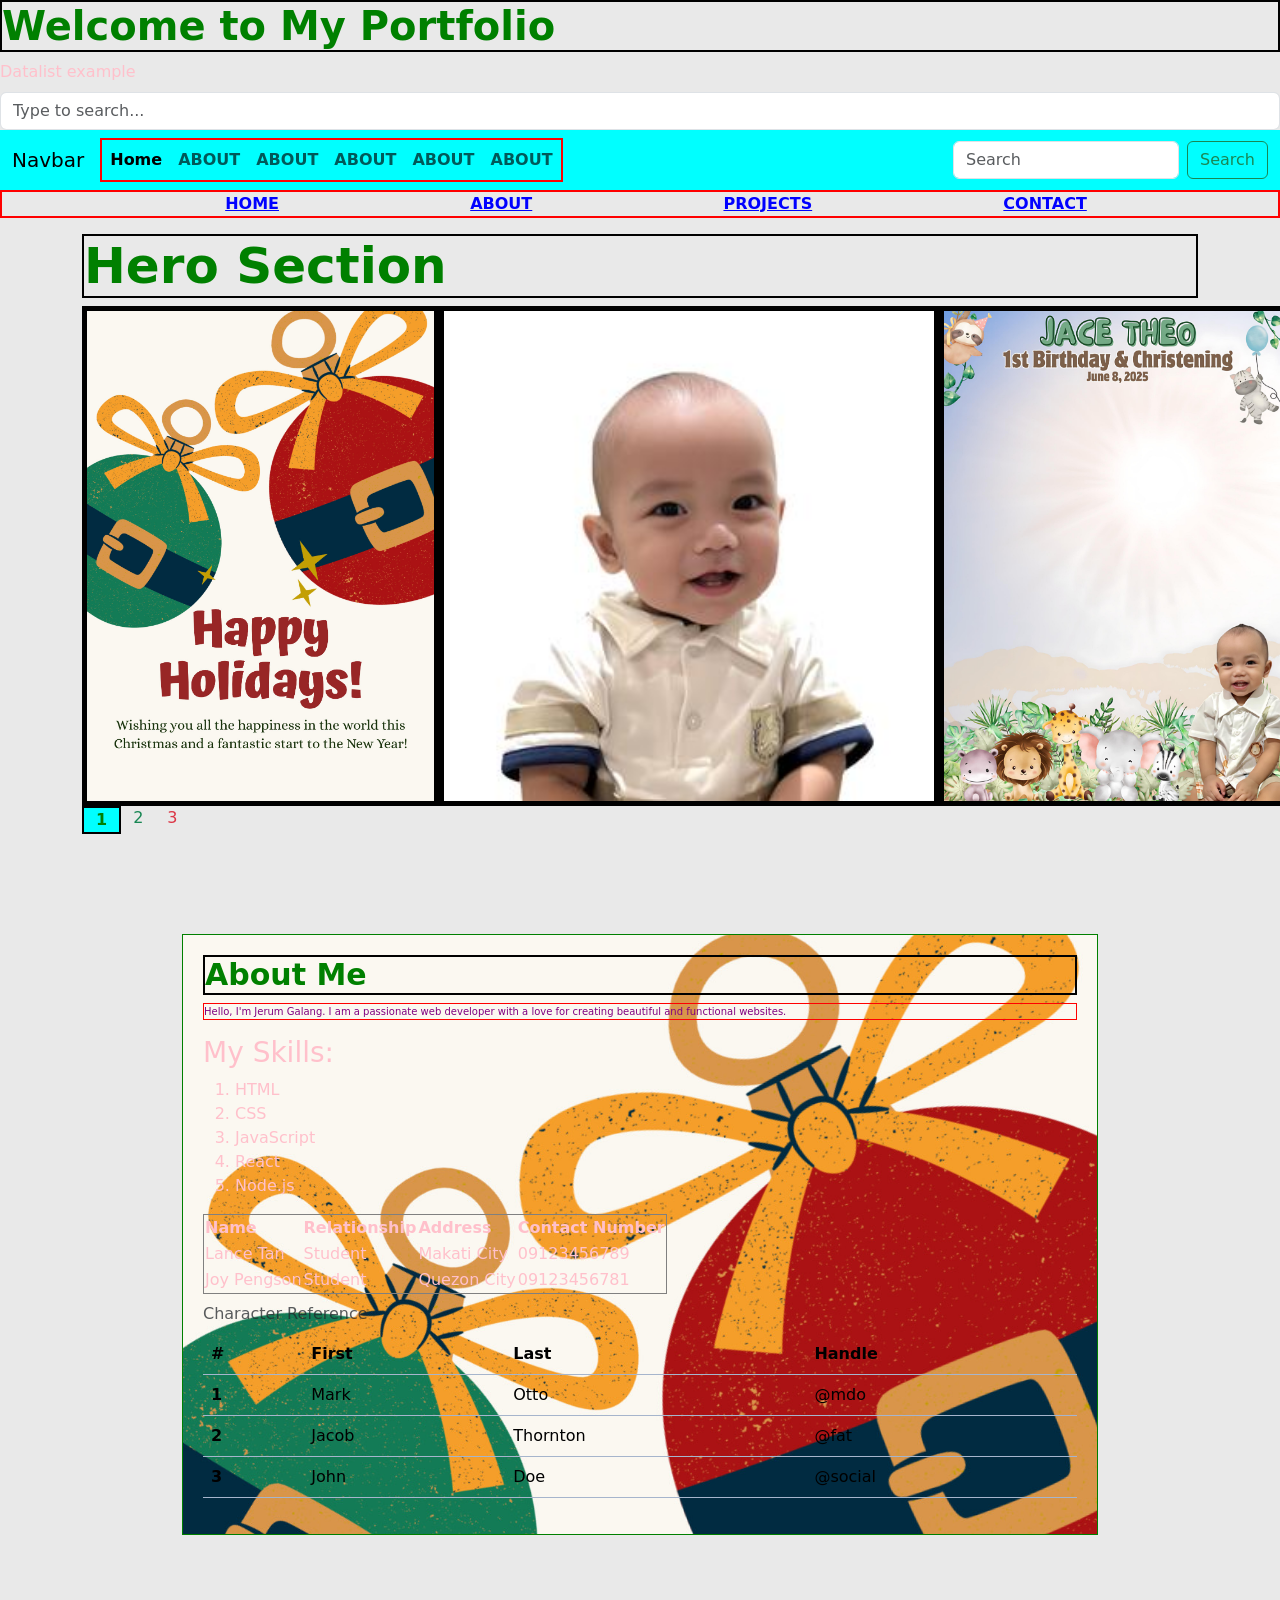
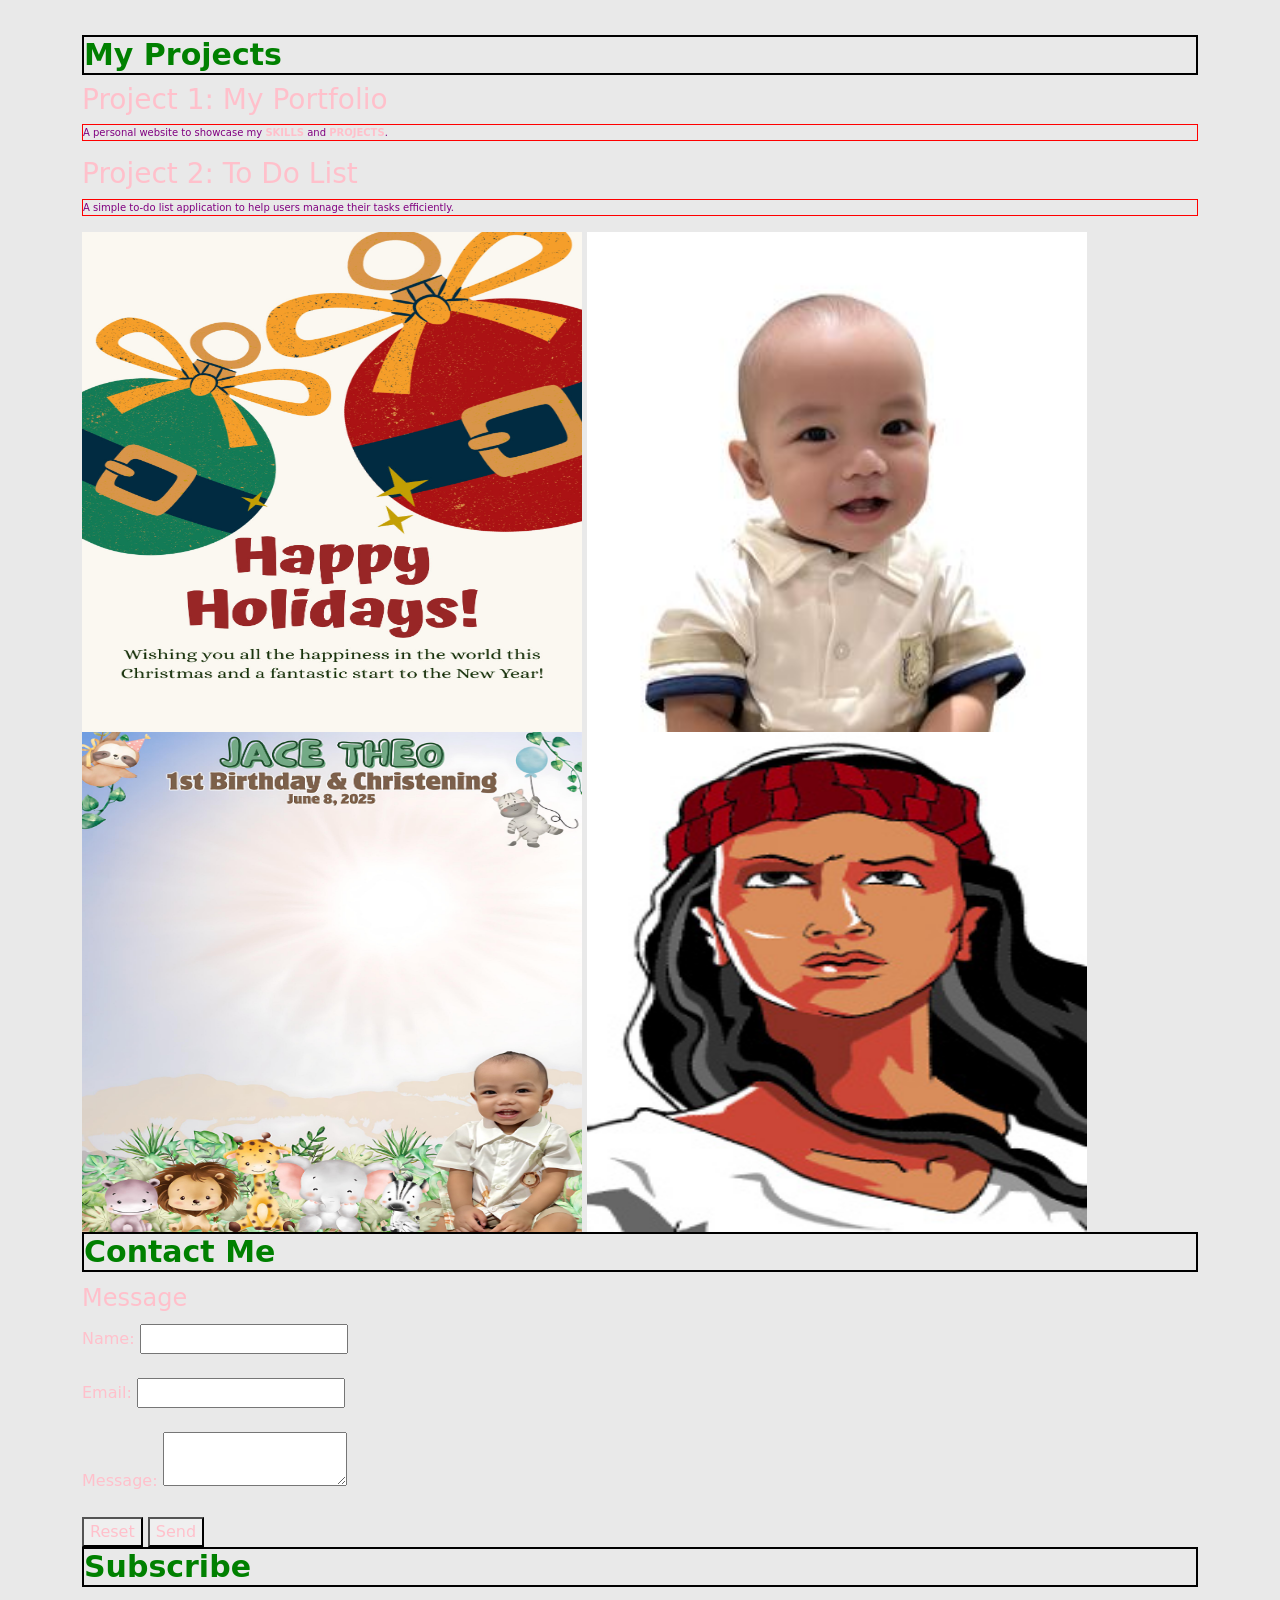
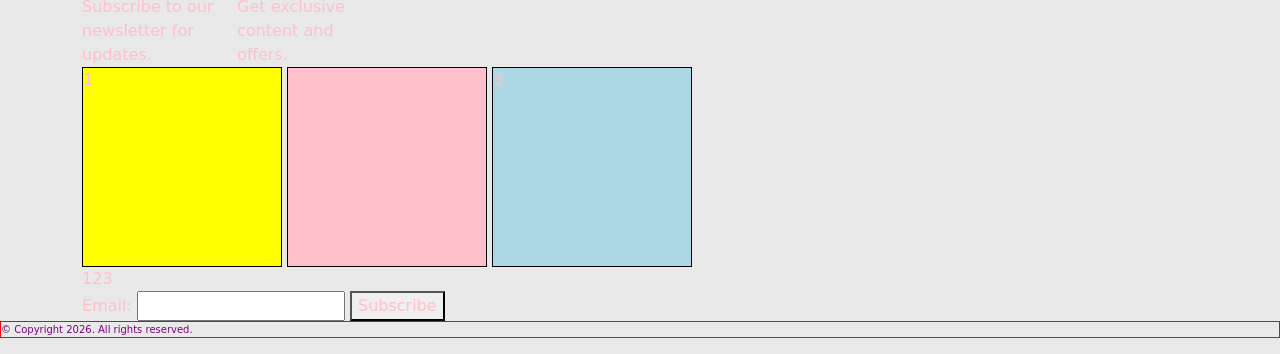
<file: html_activities/index.html>
<!doctype html>
<html lang="en">
  <head>
    <meta charset="UTF-8" />
    <meta name="viewport" content="width=device-width, initial-scale=1.0" />
    <title>Jerum Galang</title>
    <!-- EXTERNAL STYLE SHEET -->
    <link href="css/bootstrap.css" rel="stylesheet" />
    <script src="js/bootstrap.js"></script>
    <link rel="stylesheet" href="css/main.css" />

    <!-- INTERNAL stylesheet -->
    <style>
      * {
        color: pink;
      }
      h1,
      h2,
      .class-1,
      #hero-div-1 {
        color: green;
        border: 2px solid black;
        font-weight: bold;
      }
      p {
        color: purple;
      }
      a {
        color: blue;
      }

      .class-1 {
        border: 2px solid red;
      }

      .table-transparent {
        --bs-table-bg: transparent !important;
      }

      #hero-div-1 {
        background-color: aqua;
      }

      .css-13cymwt-control > div > div {
        background-color: yellow;
      }
    </style>
  </head>
  <body>
    <!-- HEADER -->
    <header>
      <!-- INLINE STYLE -->
      <h1>Welcome to My Portfolio</h1>

      <label for="exampleDataList" class="form-label">Datalist example</label>
      <input
        class="form-control"
        list="datalistOptions"
        id="exampleDataList"
        placeholder="Type to search..."
      />
      <datalist id="datalistOptions">
        <option value="San Francisco"></option>
        <option value="New York"></option>
        <option value="Seattle"></option>
        <option value="Los Angeles"></option>
        <option value="Chicago"></option>
      </datalist>

      <!-- NAVIGATION -->
      <nav
        class="navbar navbar-expand-lg bg-body-tertiary"
        style="background-color: aqua !important"
      >
        <div class="container-fluid">
          <a class="navbar-brand" href="#">Navbar</a>
          <button
            class="navbar-toggler"
            type="button"
            data-bs-toggle="collapse"
            data-bs-target="#navbarSupportedContent"
            aria-controls="navbarSupportedContent"
            aria-expanded="false"
            aria-label="Toggle navigation"
          >
            <span class="navbar-toggler-icon"></span>
          </button>
          <div class="collapse navbar-collapse" id="navbarSupportedContent">
            <ul
              class="navbar-nav me-auto mb-2 mb-lg-0 nav-item class-1 class-2 class-3"
            >
              <li class="nav-item">
                <a class="nav-link active" aria-current="page" href="#">Home</a>
              </li>
              <li class="nav-item">
                <a class="nav-link" href="#">ABOUT</a>
              </li>
              <li class="nav-item">
                <a class="nav-link" href="#">ABOUT</a>
              </li>
              <li class="nav-item">
                <a class="nav-link" href="#">ABOUT</a>
              </li>
              <li class="nav-item">
                <a class="nav-link" href="#">ABOUT</a>
              </li>
              <li class="nav-item">
                <a class="nav-link" href="#">ABOUT</a>
              </li>
            </ul>
            <form class="d-flex" role="search">
              <input
                class="form-control me-2"
                type="search"
                placeholder="Search"
                aria-label="Search"
              />
              <button class="btn btn-outline-success" type="submit">
                Search
              </button>
            </form>
          </div>
        </div>
      </nav>
      <nav>
        <ul id="main-nav" class="class-1">
          <li><a href=""> HOME </a></li>
          <li><a href="">ABOUT</a></li>
          <li><a href="projects.html">PROJECTS</a></li>
          <li><a href="">CONTACT</a></li>
        </ul>
      </nav>
    </header>

    <!-- MAIN -->
    <main class="container">
      <!-- HERO -->
      <section id="hero">
        <h2 style="font-size: 50px">Hero Section</h2>

        <!-- HERO IMAGES -->
        <div>
          <img
            src="images/image1.jpeg"
            alt="Image 1"
            width="500"
            height="500"
            class="hero-image"
          />
          <img
            src="images/image2.jpeg"
            alt="Image 2"
            width="500"
            height="500"
            class="hero-image"
          />
          <img
            src="images/image3.jpeg"
            alt="Image 3"
            width="500"
            height="500"
            class="hero-image"
          />
          <img
            src="images/image4.jpg"
            alt="Image 4"
            width="500"
            height="500"
            class="hero-image"
            id="hero-last-image"
          />
        </div>
        <div class="container text-center">
          <div class="row align-items-start">
            <div class="col d-sm-none d-lg-block" id="hero-div-1">1</div>
            <div class="col text-success">2</div>
            <div class="col text-danger">3</div>
          </div>
        </div>
      </section>

      <!-- ABOUT -->
      <section id="about">
        <h2>About Me</h2>

        <!-- DETAILS -->
        <div>
          <p>
            Hello, I'm Jerum Galang. I am a passionate web developer with a love
            for creating beautiful and functional websites.
          </p>
          <h3>My Skills:</h3>
          <ol>
            <li>HTML</li>
            <li>CSS</li>
            <li>JavaScript</li>
            <li>React</li>
            <li>Node.js</li>
          </ol>
        </div>

        <!-- INFO -->
        <div>
          <table border="1">
            <caption>
              Character Reference
            </caption>
            <thead>
              <th>Name</th>
              <th>Relationship</th>
              <th>Address</th>
              <th>Contact Number</th>
            </thead>
            <tbody>
              <tr>
                <td>Lance Tan</td>
                <td>Student</td>
                <td>Makati City</td>
                <td>09123456789</td>
              </tr>
              <tr>
                <td>Joy Pengson</td>
                <td>Student</td>
                <td>Quezon City</td>
                <td>09123456781</td>
              </tr>
            </tbody>
          </table>

          <table class="table table-primary table-transparent">
            <thead>
              <tr>
                <th scope="col">#</th>
                <th scope="col">First</th>
                <th scope="col">Last</th>
                <th scope="col">Handle</th>
              </tr>
            </thead>
            <tbody>
              <tr>
                <th scope="row">1</th>
                <td>Mark</td>
                <td>Otto</td>
                <td>@mdo</td>
              </tr>
              <tr>
                <th scope="row">2</th>
                <td>Jacob</td>
                <td>Thornton</td>
                <td>@fat</td>
              </tr>
              <tr>
                <th scope="row">3</th>
                <td>John</td>
                <td>Doe</td>
                <td>@social</td>
              </tr>
            </tbody>
          </table>
        </div>
      </section>

      <!-- PROJECTS -->
      <section id="projects-section">
        <h2 id="h2-project">My Projects</h2>

        <!-- GROUP 1 -->
        <div>
          <div>
            <h3>Project 1: My Portfolio</h3>
            <p>
              A personal website to showcase my <strong>SKILLS</strong> and
              <strong>PROJECTS</strong>.
            </p>
          </div>

          <div>
            <h3>Project 2: To Do List</h3>
            <p>
              A simple to-do list application to help users manage their tasks
              efficiently.
            </p>
          </div>
          <div>
            <div>
              <img
                src="images/image1.jpeg"
                alt="Image 1"
                width="500"
                height="500"
              />
              <img
                src="images/image2.jpeg"
                alt="Image 2"
                width="500"
                height="500"
              />
              <img
                src="images/image3.jpeg"
                alt="Image 3"
                width="500"
                height="500"
              />
              <img
                src="images/image4.jpg"
                alt="Image 4"
                width="500"
                height="500"
              />
            </div>
          </div>
        </div>
      </section>

      <!-- CONTACT -->
      <section>
        <h2>Contact Me</h2>

        <!-- FORM -->
        <form>
          <fieldset>
            <legend>Message</legend>
            <div>
              <label for="name">Name:</label>
              <input type="text" id="name" name="name" />
            </div>
            <br />
            <div>
              <label for="email">Email:</label>
              <input type="email" id="email" name="email" />
            </div>
            <br />
            <div>
              <label for="message">Message:</label>
              <textarea type="text" id="message" name="message"></textarea>
            </div>
          </fieldset>

          <br />
          <button type="reset">Reset</button>
          <button type="submit">Send</button>
        </form>
      </section>

      <section>
        <h2>Subscribe</h2>
        <span class="subscribe-span"
          >Subscribe to our newsletter for updates.</span
        >
        <span class="subscribe-span">Get exclusive content and offers.</span>

        <div>
          <div class="box" id="box-1">1</div>

          <div class="box" id="box-2">2</div>

          <div class="box" id="box-3">3</div>
        </div>

        <div id="subscribe-box-2">
          <div class="box2">1</div>

          <div class="box2">2</div>

          <div class="box2">3</div>
        </div>

        <div>
          <label for="subscribe-email">Email:</label>
          <input type="email" id="subscribe-email" name="subscribe-email" />
          <button type="submit">Subscribe</button>
        </div>
      </section>
    </main>

    <!-- FOOTER -->
    <footer>
      <p>&copy; Copyright 2026. All rights reserved.</p>
    </footer>
  </body>
</html>
</file>
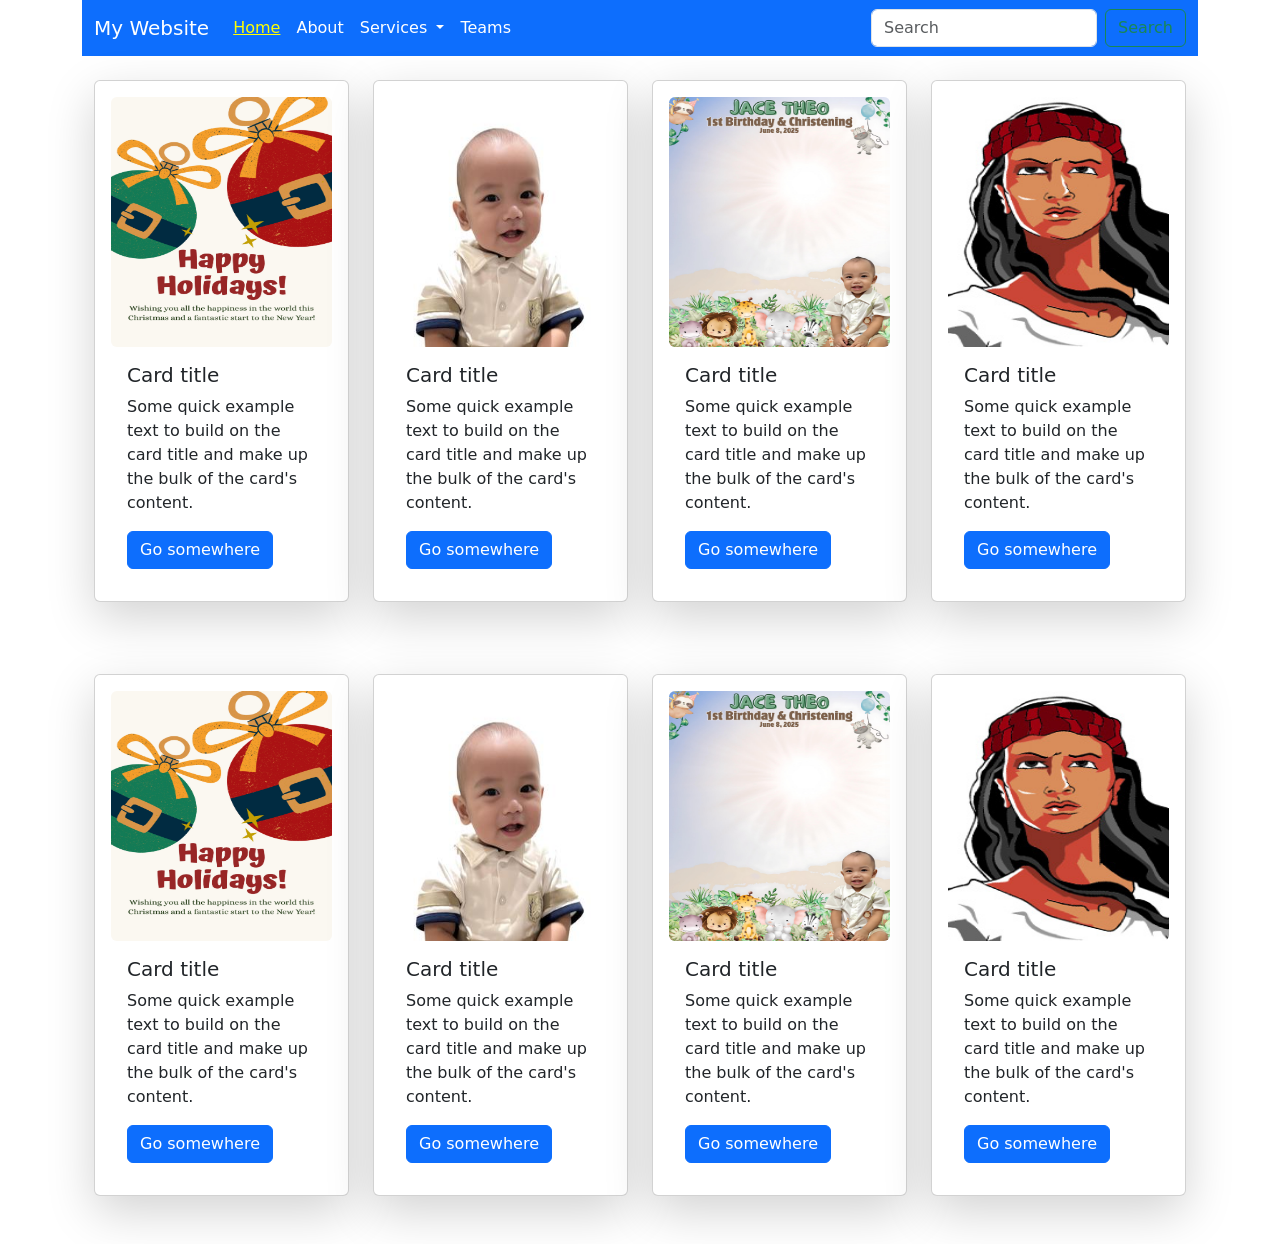
<file: html_activities/bootstrap.html>
<!doctype html>
<html lang="en">
  <head>
    <meta charset="UTF-8" />
    <meta name="viewport" content="width=device-width, initial-scale=1.0" />
    <title>Bootstrap</title>
    <link href="css/bootstrap.css" rel="stylesheet" />
    <script src="js/bootstrap.js"></script>
    <style>
      .navbar-brand,
      .nav-link {
        color: white;
      }

      .nav-link.active {
        color: yellow !important;
        text-decoration: underline;
      }
    </style>
  </head>
  <body>
    <div class="container">
      <nav class="navbar navbar-expand-lg navbar-light bg-primary">
        <div class="container-fluid">
          <a class="navbar-brand" href="#">My Website</a>
          <button
            class="navbar-toggler"
            type="button"
            data-bs-toggle="collapse"
            data-bs-target="#navbarSupportedContent"
            aria-controls="navbarSupportedContent"
            aria-expanded="false"
            aria-label="Toggle navigation"
          >
            <span class="navbar-toggler-icon"></span>
          </button>
          <div class="collapse navbar-collapse" id="navbarSupportedContent">
            <ul class="navbar-nav me-auto mb-2 mb-lg-0">
              <li class="nav-item">
                <a class="nav-link active" aria-current="page" href="#">Home</a>
              </li>
              <li class="nav-item">
                <a class="nav-link" href="#">About</a>
              </li>
              <li class="nav-item dropdown">
                <a
                  class="nav-link dropdown-toggle"
                  href="#"
                  id="navbarDropdown"
                  role="button"
                  data-bs-toggle="dropdown"
                  aria-expanded="false"
                >
                  Services
                </a>
                <ul class="dropdown-menu" aria-labelledby="navbarDropdown">
                  <li>
                    <a class="dropdown-item" href="#">Website Development</a>
                  </li>
                  <li>
                    <a class="dropdown-item" href="#"
                      >Mobile Application Development</a
                    >
                  </li>
                  <li>
                    <a class="dropdown-item" href="#"
                      >Desktop Application Development</a
                    >
                  </li>
                  <li>
                    <a class="dropdown-item" href="#">Game Development</a>
                  </li>
                </ul>
              </li>
              <li class="nav-item">
                <a class="nav-link" href="#">Teams</a>
              </li>
              <li class="nav-item"></li>
            </ul>
            <form class="d-flex">
              <input
                class="form-control me-2"
                type="search"
                placeholder="Search"
                aria-label="Search"
              />
              <button class="btn btn-outline-success" type="submit">
                Search
              </button>
            </form>
          </div>
        </div>
      </nav>

      <div class="container mt-4">
        <div class="row">
          <div class="col-12 col-md-6 col-lg-3">
            <div class="card shadow-lg p-3 mb-5 bg-body rounded">
              <img
                src="images/image1.jpeg"
                class="card-img-top rounded float-start"
                alt="..."
                style="height: 250px"
              />
              <div class="card-body">
                <h5 class="card-title">Card title</h5>
                <p class="card-text">
                  Some quick example text to build on the card title and make up
                  the bulk of the card's content.
                </p>
                <a href="#" class="btn btn-primary">Go somewhere</a>
              </div>
            </div>
          </div>
          <div class="col-12 col-md-6 col-lg-3">
            <div class="card shadow-lg p-3 mb-5 bg-body rounded">
              <img
                src="images/image2.jpeg"
                style="height: 250px"
                class="card-img-top rounded float-start"
                alt="..."
              />
              <div class="card-body">
                <h5 class="card-title">Card title</h5>
                <p class="card-text">
                  Some quick example text to build on the card title and make up
                  the bulk of the card's content.
                </p>
                <a href="#" class="btn btn-primary">Go somewhere</a>
              </div>
            </div>
          </div>

          <div class="col-12 col-md-6 col-lg-3">
            <div class="card shadow-lg p-3 mb-5 bg-body rounded">
              <img
                src="images/image3.jpeg"
                class="card-img-top rounded float-start"
                style="height: 250px"
                alt="..."
              />
              <div class="card-body">
                <h5 class="card-title">Card title</h5>
                <p class="card-text">
                  Some quick example text to build on the card title and make up
                  the bulk of the card's content.
                </p>
                <a href="#" class="btn btn-primary">Go somewhere</a>
              </div>
            </div>
          </div>
          <div class="col-12 col-md-6 col-lg-3">
            <div class="card shadow-lg p-3 mb-5 bg-body rounded">
              <img
                src="images/image4.jpg"
                class="card-img-top rounded float-start"
                style="height: 250px"
                alt="..."
              />
              <div class="card-body">
                <h5 class="card-title">Card title</h5>
                <p class="card-text">
                  Some quick example text to build on the card title and make up
                  the bulk of the card's content.
                </p>
                <a href="#" class="btn btn-primary">Go somewhere</a>
              </div>
            </div>
          </div>
        </div>
      </div>

      <div class="container mt-4">
        <div class="row">
          <div class="col-12 col-md-6 col-lg-3">
            <div class="card shadow-lg p-3 mb-5 bg-body rounded">
              <img
                src="images/image1.jpeg"
                class="card-img-top rounded float-start"
                alt="..."
                style="height: 250px"
              />
              <div class="card-body">
                <h5 class="card-title">Card title</h5>
                <p class="card-text">
                  Some quick example text to build on the card title and make up
                  the bulk of the card's content.
                </p>
                <a href="#" class="btn btn-primary">Go somewhere</a>
              </div>
            </div>
          </div>
          <div class="col-12 col-md-6 col-lg-3">
            <div class="card shadow-lg p-3 mb-5 bg-body rounded">
              <img
                src="images/image2.jpeg"
                style="height: 250px"
                class="card-img-top rounded float-start"
                alt="..."
              />
              <div class="card-body">
                <h5 class="card-title">Card title</h5>
                <p class="card-text">
                  Some quick example text to build on the card title and make up
                  the bulk of the card's content.
                </p>
                <a href="#" class="btn btn-primary">Go somewhere</a>
              </div>
            </div>
          </div>

          <div class="col-12 col-md-6 col-lg-3">
            <div class="card shadow-lg p-3 mb-5 bg-body rounded">
              <img
                src="images/image3.jpeg"
                class="card-img-top rounded float-start"
                style="height: 250px"
                alt="..."
              />
              <div class="card-body">
                <h5 class="card-title">Card title</h5>
                <p class="card-text">
                  Some quick example text to build on the card title and make up
                  the bulk of the card's content.
                </p>
                <a href="#" class="btn btn-primary">Go somewhere</a>
              </div>
            </div>
          </div>
          <div class="col-12 col-md-6 col-lg-3">
            <div class="card shadow-lg p-3 mb-5 bg-body rounded">
              <img
                src="images/image4.jpg"
                class="card-img-top rounded float-start"
                style="height: 250px"
                alt="..."
              />
              <div class="card-body">
                <h5 class="card-title">Card title</h5>
                <p class="card-text">
                  Some quick example text to build on the card title and make up
                  the bulk of the card's content.
                </p>
                <a href="#" class="btn btn-primary">Go somewhere</a>
              </div>
            </div>
          </div>
        </div>
      </div>
      <!--       
      <div
        class="d-flex justify-content-between flex-column flex-sm-row mt-4 gap-3"
      >
        <div class="card shadow-lg p-3 mb-5 bg-body rounded">
          <img
            src="images/image1.jpeg"
            class="card-img-top rounded float-start"
            alt="..."
            style="height: 250px"
          />
          <div class="card-body">
            <h5 class="card-title">Card title</h5>
            <p class="card-text">
              Some quick example text to build on the card title and make up the
              bulk of the card's content.
            </p>
            <a href="#" class="btn btn-primary">Go somewhere</a>
          </div>
        </div>

        <div class="card shadow-lg p-3 mb-5 bg-body rounded">
          <img
            src="images/image2.jpeg"
            style="height: 250px"
            class="card-img-top rounded float-start"
            alt="..."
          />
          <div class="card-body">
            <h5 class="card-title">Card title</h5>
            <p class="card-text">
              Some quick example text to build on the card title and make up the
              bulk of the card's content.
            </p>
            <a href="#" class="btn btn-primary">Go somewhere</a>
          </div>
        </div>

        <div class="card shadow-lg p-3 mb-5 bg-body rounded">
          <img
            src="images/image3.jpeg"
            class="card-img-top rounded float-start"
            style="height: 250px"
            alt="..."
          />
          <div class="card-body">
            <h5 class="card-title">Card title</h5>
            <p class="card-text">
              Some quick example text to build on the card title and make up the
              bulk of the card's content.
            </p>
            <a href="#" class="btn btn-primary">Go somewhere</a>
          </div>
        </div>
        <div class="card shadow-lg p-3 mb-5 bg-body rounded">
          <img
            src="images/image4.jpg"
            class="card-img-top rounded float-start"
            style="height: 250px"
            alt="..."
          />
          <div class="card-body">
            <h5 class="card-title">Card title</h5>
            <p class="card-text">
              Some quick example text to build on the card title and make up the
              bulk of the card's content.
            </p>
            <a href="#" class="btn btn-primary">Go somewhere</a>
          </div>
        </div>
      </div> -->
    </div>
  </body>
</html>
</file>
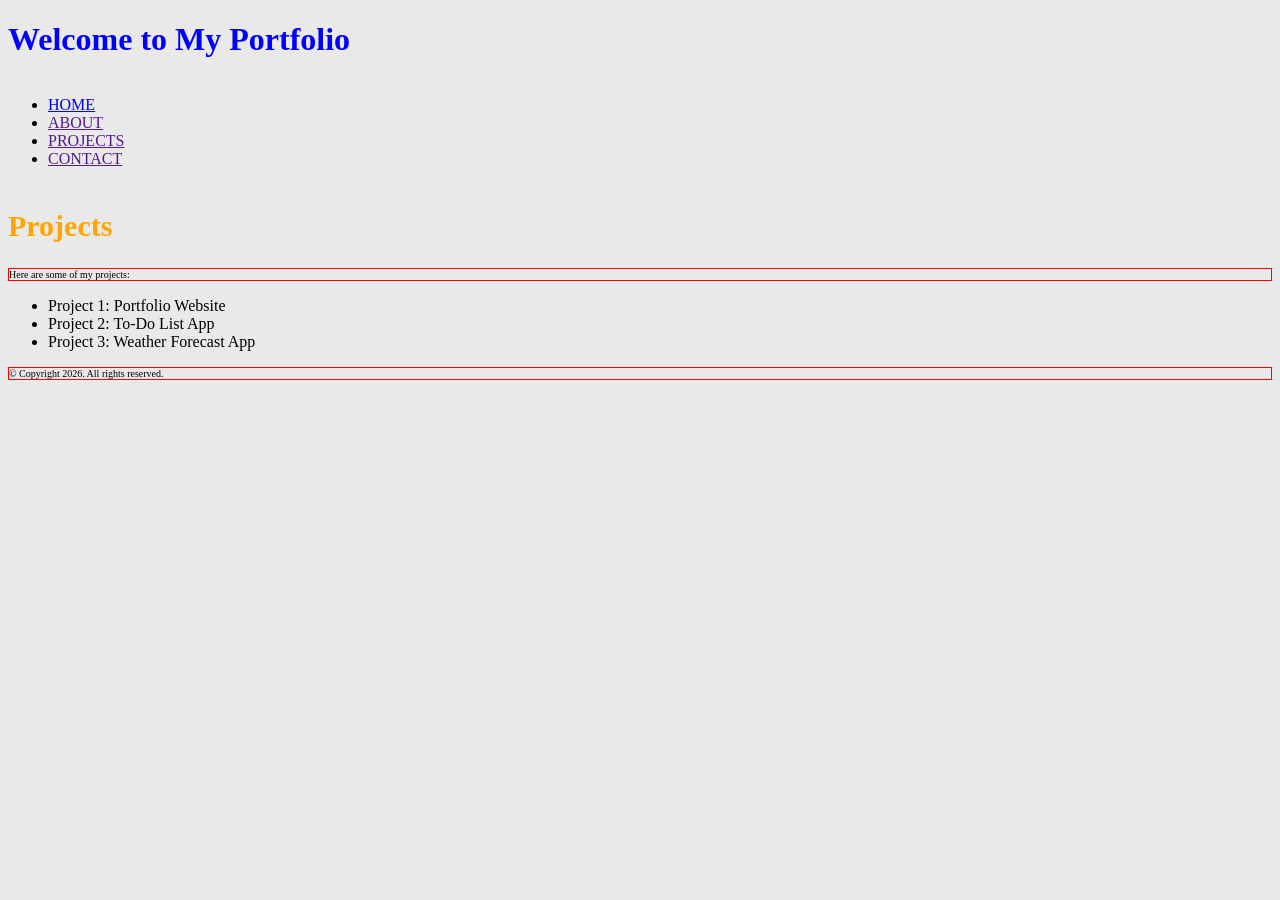
<file: html_activities/projects.html>
<!doctype html>
<html lang="en">
  <head>
    <meta charset="UTF-8" />
    <meta name="viewport" content="width=device-width, initial-scale=1.0" />
    <title>Document</title>
    <!-- EXTERNAL STYLE SHEET -->
    <link rel="stylesheet" href="css/main.css" />
    <style>
      h1 {
        color: blue;
      }
    </style>
  </head>
  <body>
    <!-- HEADER -->
    <header>
      <h1>Welcome to My Portfolio</h1>

      <!-- NAVIGATION -->
      <nav>
        <ul>
          <li><a href="index.html"> HOME </a></li>
          <li><a href="">ABOUT</a></li>
          <li><a href="">PROJECTS</a></li>
          <li><a href="">CONTACT</a></li>
        </ul>
      </nav>
    </header>

    <main>
      <h2>Projects</h2>
      <p>Here are some of my projects:</p>
      <ul>
        <li>Project 1: Portfolio Website</li>
        <li>Project 2: To-Do List App</li>
        <li>Project 3: Weather Forecast App</li>
      </ul>
    </main>

    <!-- FOOTER -->
    <footer>
      <p>&copy; Copyright 2026. All rights reserved.</p>
    </footer>
  </body>
</html>
</file>
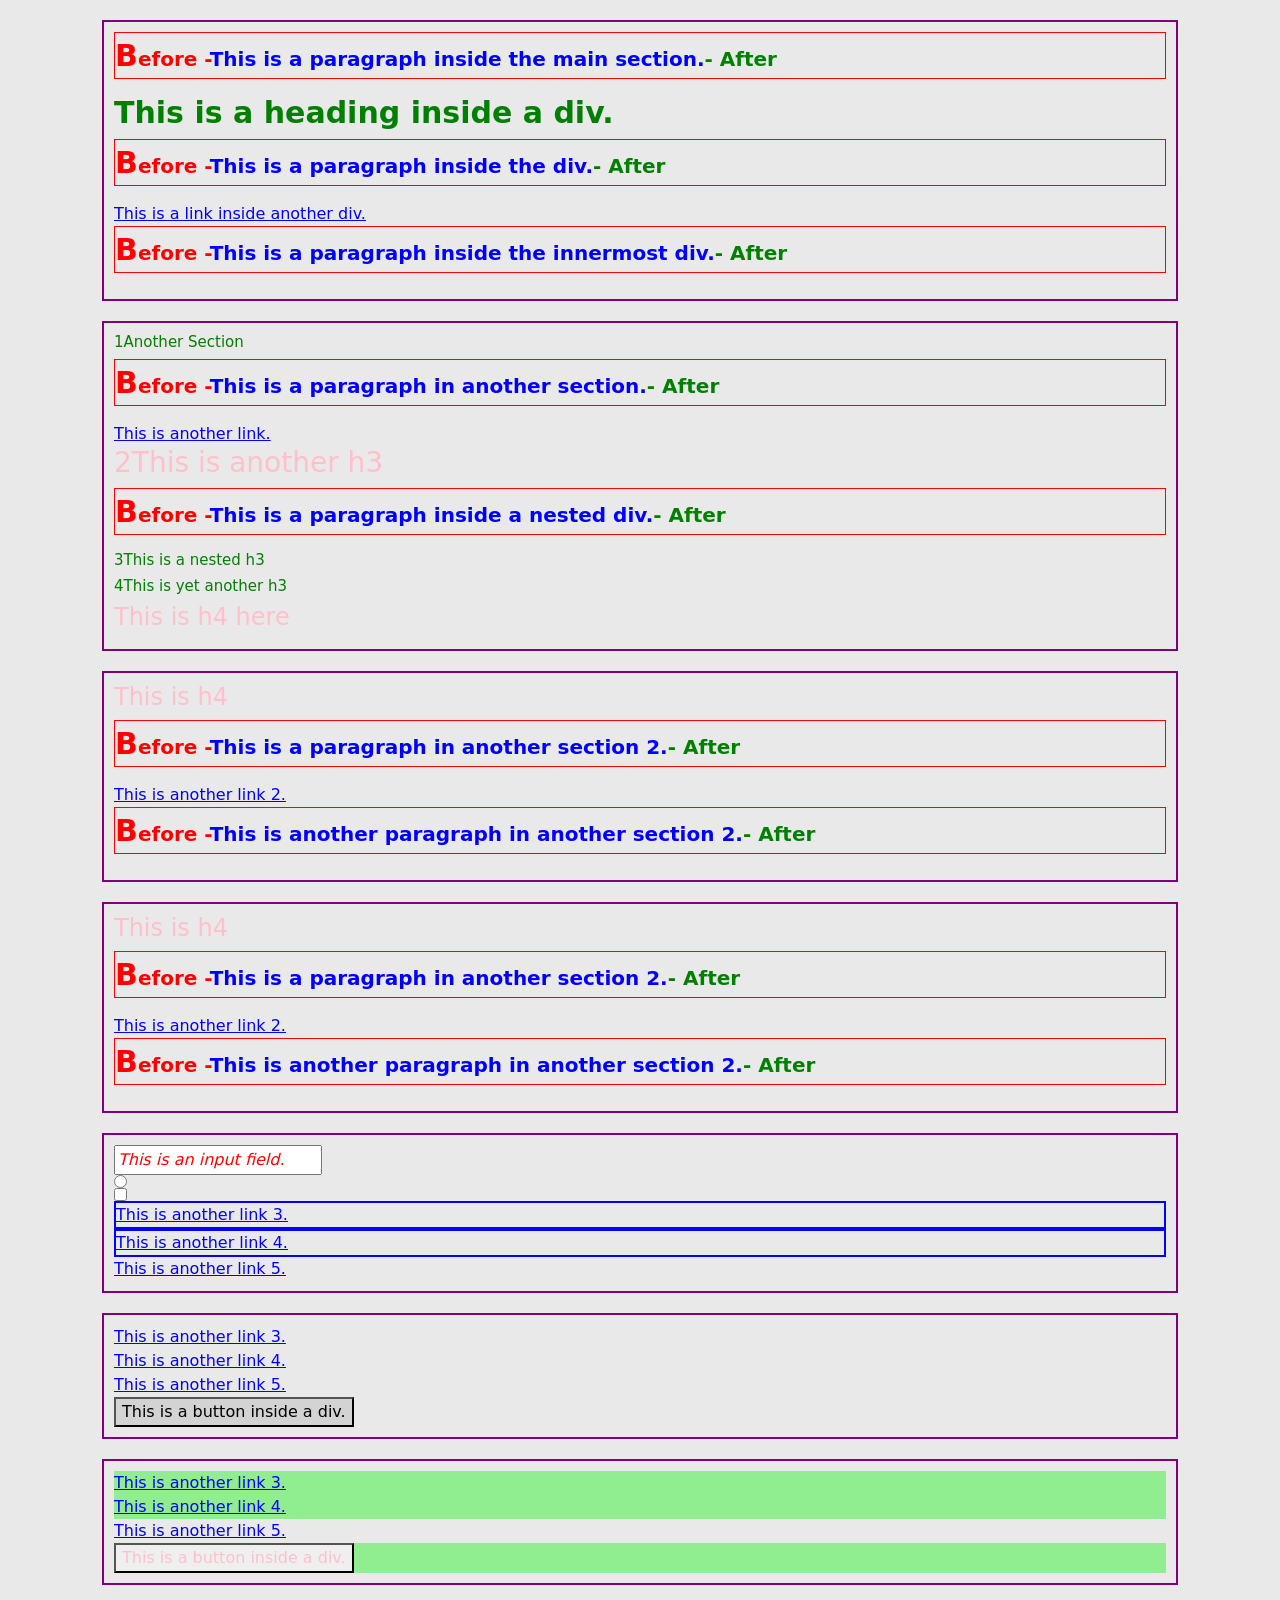
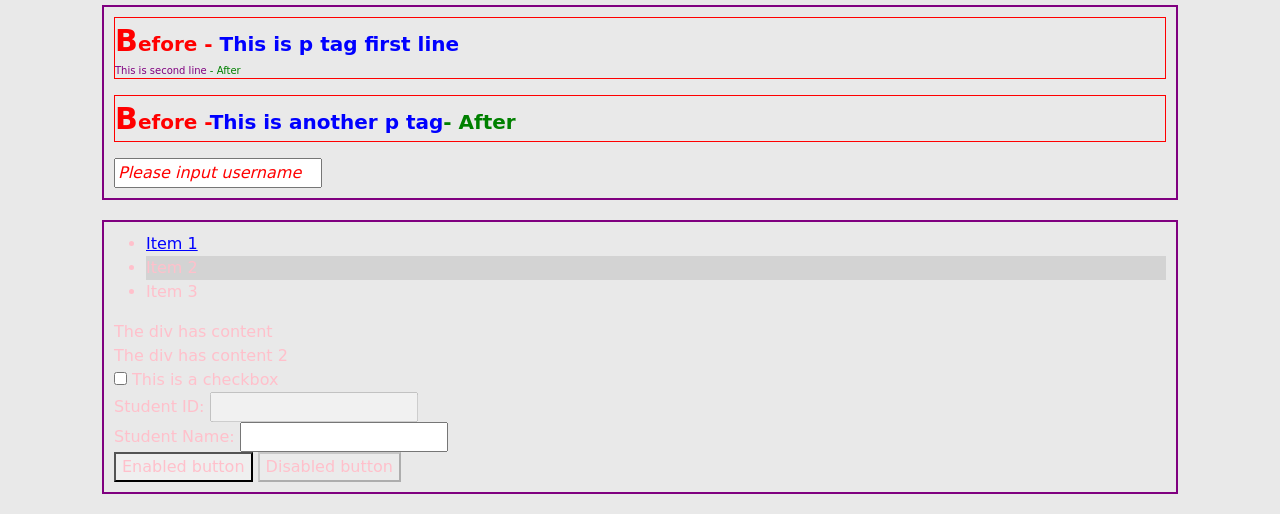
<file: html_activities/selector.html>
<!doctype html>
<html lang="en">
  <head>
    <meta charset="UTF-8" />
    <meta name="viewport" content="width=device-width, initial-scale=1.0" />
    <title>Jerum Galang</title>
    <!-- EXTERNAL STYLE SHEET -->
    <link href="css/bootstrap.css" rel="stylesheet" />
    <script src="js/bootstrap.js"></script>
    <link rel="stylesheet" href="css/main.css" />

    <!-- INTERNAL stylesheet -->
    <style>
      /* select all element */
      * {
        color: pink;
      }

      .container > div {
        margin: 20px;
        border: 2px solid purple;
        padding: 10px;
      }

      /* group selector */
      h1,
      h2,
      .class-1,
      #hero-div-1 {
        color: green;
        font-weight: bold;
      }
      p {
        color: purple;
      }
      a {
        color: blue;
      }

      /* class selector */
      .class-1 {
        border: 2px solid red;
      }

      /* id selector */
      #hero-div-1 {
        background-color: aqua;
      }

      /* descendant selector */
      #main-section p {
        color: orange;
      }

      /* child selector */
      #another-section > h3 {
        color: green;
        font-size: 15px;
      }

      /* nested child selector */
      #another-section > div > div > h3 {
        color: green;
        font-size: 15px;
      }

      /* Adjacent sibling selector */
      #another-section2-h4 + p {
        color: red;
        font-size: 20px;
      }

      /* General sibling selector */
      #another-section3-h4 ~ p {
        color: red;
        font-size: 20px;
      }

      #another-section4 * {
        display: block;
      }

      /* attribute selector equal*/
      /* a[href="https://google.com"] {
        border: 2px solid blue;
      } */

      /* attribute selector starts with*/
      /* a[href^="https"] {
        border: 2px solid blue;
      } */

      /* attribute selector ends with*/
      /* a[href$="com"] {
        border: 2px solid blue;
      } */

      /* attribute selector contains*/
      #another-section4 a[href*="s://"] {
        border: 2px solid blue;
      }

      #another-section4:hover {
        background-color: lightblue;
      }

      /* pseudo-class selector */
      #another-section5 a:hover {
        font-size: 20px;
        font-weight: bold;
        color: #620303;
      }

      #another-section5 button {
        background-color: lightgray;
        color: black;
      }
      #another-section5 button:hover {
        background-color: yellow;
      }

      #another-section5 button:active {
        background-color: red;
      }

      /* child selector with pseudo-class */
      #another-section6 div:first-child {
        background-color: lightgreen;
      }

      #another-section6 div:last-child {
        background-color: lightgreen;
      }

      #another-section6 div:nth-child(2) {
        background-color: lightgreen;
      }

      /* pseudo-element selector */
      p::before {
        content: "Before -";
        color: red;
      }
      p::after {
        content: "- After";
        color: green;
      }
      p::first-letter {
        font-size: 30px;
        font-weight: bold;
      }
      p::first-line {
        font-size: 20px;
        font-weight: bold;
        color: blue;
      }
      input::placeholder {
        color: red;
        font-style: italic;
      }

      #another-section8 li:nth-of-type(2) {
        background-color: lightgray;
      }

      #another-section8 li:nth-child(2) {
        background-color: lightgray;
      }

      #another-section8 div:empty {
        display: none;
      }

      #another-section8 input:checked + label {
        color: green;
        font-weight: bold;
      }

      #another-section8 input:checked {
        background-color: green;
      }

      #another-section8 button:disabled {
        cursor: not-allowed;
      }
    </style>
  </head>
  <body>
    <!-- MAIN -->
    <main class="container">
      <div id="main-section">
        <p>This is a paragraph inside the main section.</p>
        <div>
          <h2>This is a heading inside a div.</h2>
          <p>This is a paragraph inside the div.</p>
          <div>
            <a href="#">This is a link inside another div.</a>
            <p>This is a paragraph inside the innermost div.</p>
          </div>
        </div>
      </div>

      <div id="another-section">
        <h3>1Another Section</h3>
        <p>This is a paragraph in another section.</p>
        <a href="#">This is another link.</a>
        <div>
          <h3>2This is another h3</h3>
          <div>
            <p>This is a paragraph inside a nested div.</p>
            <h3>3This is a nested h3</h3>
          </div>
        </div>
        <h3>4This is yet another h3</h3>
        <h4>This is h4 here</h4>
      </div>

      <div id="another-section2">
        <h4 id="another-section2-h4">This is h4</h4>
        <p>This is a paragraph in another section 2.</p>
        <a href="#">This is another link 2.</a>
        <p>This is another paragraph in another section 2.</p>
      </div>

      <div id="another-section3">
        <h4 id="another-section3-h4">This is h4</h4>
        <p>This is a paragraph in another section 2.</p>
        <a href="#">This is another link 2.</a>
        <p>This is another paragraph in another section 2.</p>
      </div>

      <div id="another-section4">
        <input type="text" placeholder="This is an input field." />
        <input type="radio" placeholder="This is an input field." />
        <input type="checkbox" placeholder="This is an input field." />
        <a href="https://google.com">This is another link 3.</a>
        <a href="https://facebook.com">This is another link 4.</a>
        <a href="http://x">This is another link 5.</a>
      </div>

      <div id="another-section5">
        <div>
          <a href="https://google.com">This is another link 3.</a>
        </div>
        <div>
          <a href="https://facebook.com">This is another link 4.</a>
        </div>
        <div>
          <a href="http://x">This is another link 5.</a>
        </div>
        <div>
          <button>This is a button inside a div.</button>
        </div>
      </div>

      <div id="another-section6">
        <div>
          <a href="https://google.com">This is another link 3.</a>
        </div>
        <div>
          <a href="https://facebook.com">This is another link 4.</a>
        </div>
        <div>
          <a href="http://x">This is another link 5.</a>
        </div>
        <div>
          <button>This is a button inside a div.</button>
        </div>
      </div>

      <div id="another-section7">
        <p>
          This is p tag first line <br />
          This is second line
        </p>
        <p>This is another p tag</p>
        <div>
          <input
            type="text"
            name="username"
            placeholder="Please input username"
          />
        </div>
      </div>

      <div id="another-section8">
        <ul class="menu">
          <li class="active"><a href="https://example.com">Item 1</a></li>
          <li class="default">Item 2</li>
          <li class="default">Item 3</li>
        </ul>

        <div>
          <div>The div has content</div>
          <div></div>
          <div>The div has content 2</div>
        </div>

        <input type="checkbox" name="checkbox1" id="checkbox1" />
        <label for="checkbox1">This is a checkbox</label>

        <div>
          <label for="studentId">Student ID:</label>
          <input type="text" name="studentId" id="studentId" disabled />
        </div>

        <div>
          <label for="studentName">Student Name:</label>
          <input type="text" name="studentName" id="studentName" />
        </div>
        <div>
          <button>Enabled button</button>
          <button disabled>Disabled button</button>
        </div>
      </div>
    </main>
  </body>
</html>
</file>
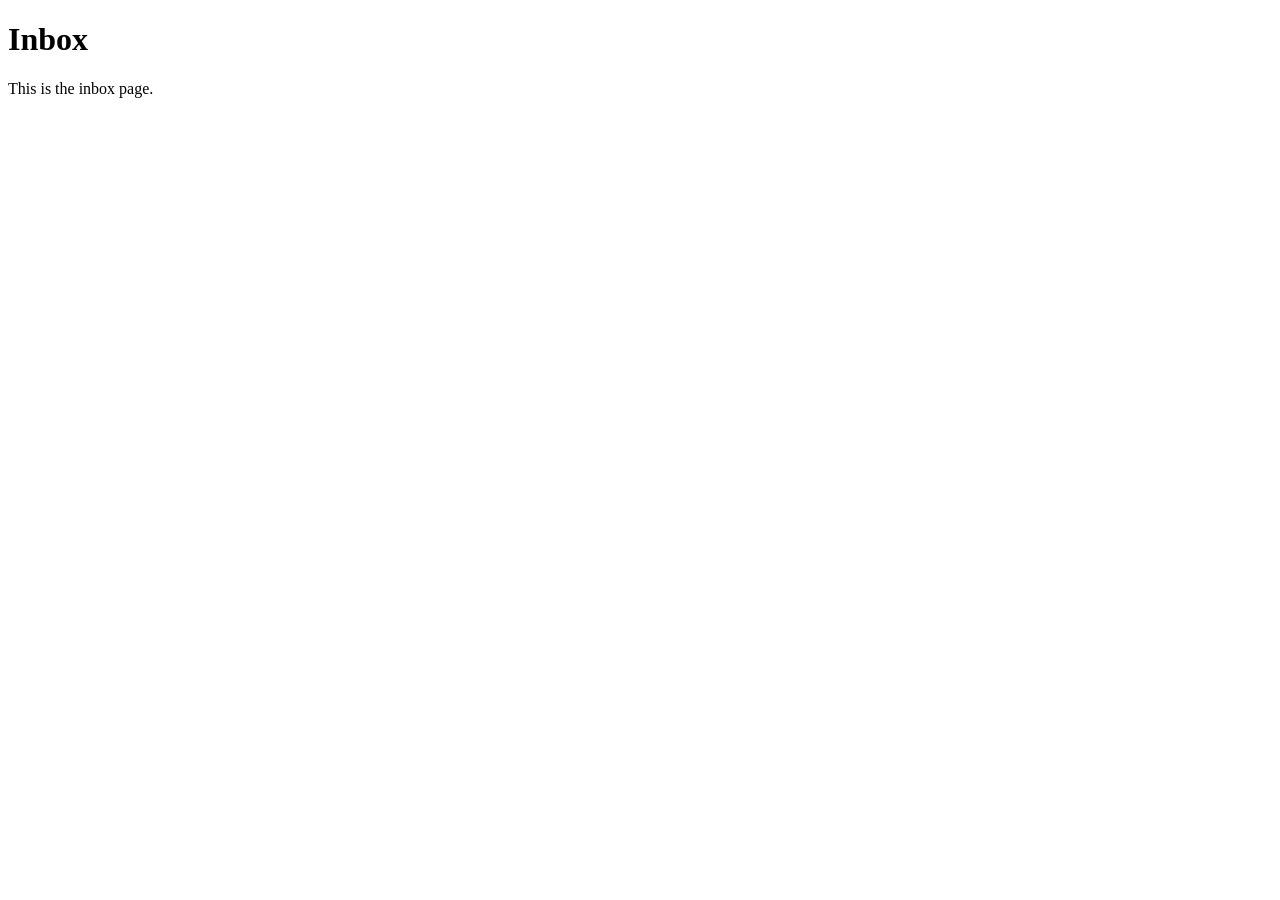
<file: inbox_code/inbox.html>
<!doctype html>
<html lang="en">
  <head>
    <meta charset="UTF-8" />
    <meta name="viewport" content="width=device-width, initial-scale=1.0" />
    <title>Document</title>
  </head>
  <body>
    <h1>Inbox</h1>
    <p>This is the inbox page.</p>
  </body>
</html>
</file>
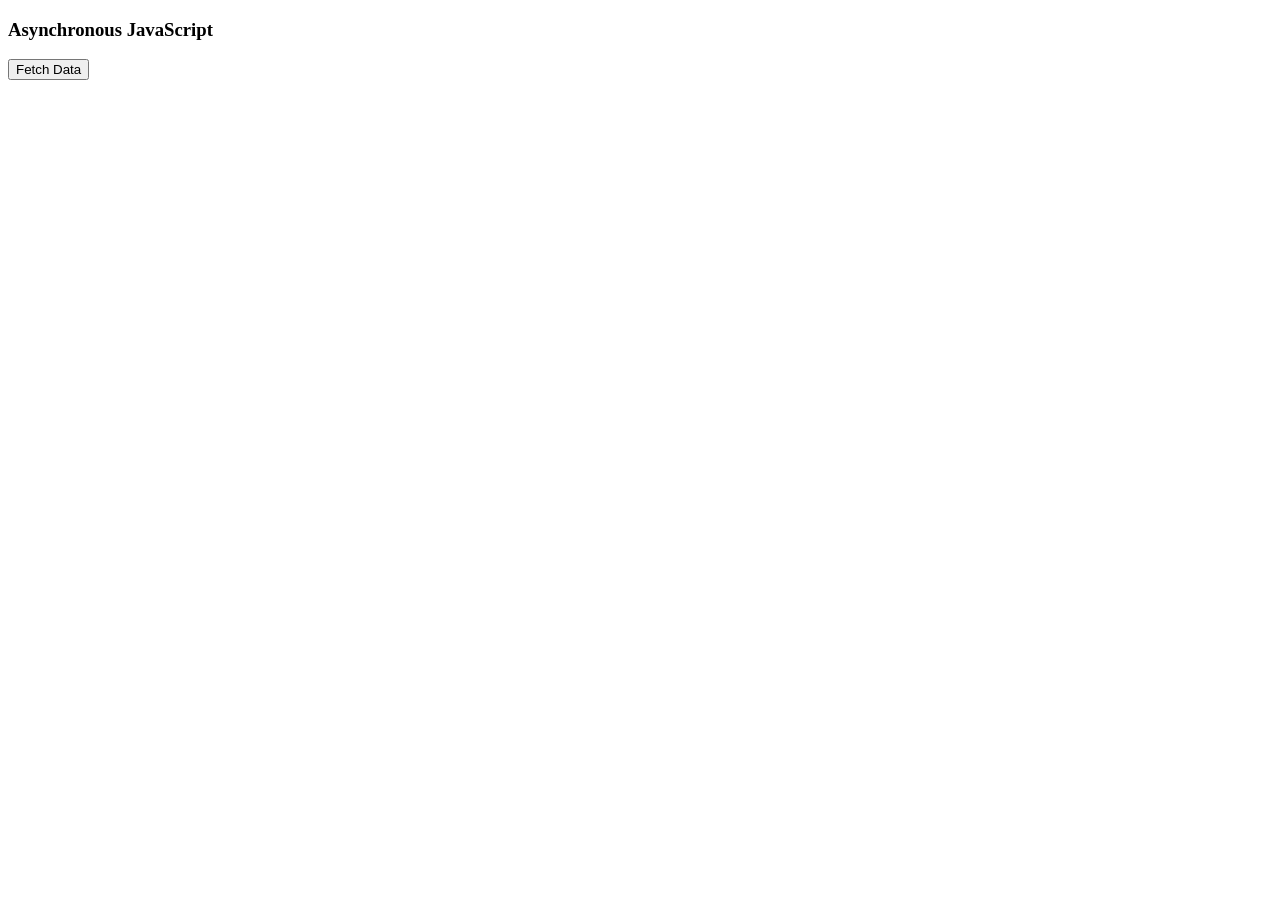
<file: javascript/async.html>
<!doctype html>
<html lang="en">
  <head>
    <meta charset="UTF-8" />
    <meta name="viewport" content="width=device-width, initial-scale=1.0" />
    <title>Document</title>
  </head>
  <body>
    <h3>Asynchronous JavaScript</h3>
    <button id="fetchDataBtn">Fetch Data</button>
    <p id="status"></p>

    <script>
      async function runASynchronousTask() {
        const statusField = document.getElementById("status");
        console.log("Starting synchronous task...");

        statusField.textContent = "Running asynchronous task...";
        // Simulate a long-running task (e.g., fetching data)

        await processData();

        console.log("Asynchronous task completed!");
        statusField.textContent = "Asynchronous task completed!";
      }

      document
        .getElementById("fetchDataBtn")
        .addEventListener("click", runASynchronousTask);

      function processData() {
        const promise = new Promise((resolve) => {
          setTimeout(() => {
            resolve("Data processed!");
          }, 5000); // Simulate a 5-second delay
        });
        return promise;
      }
    </script>
  </body>
</html>
</file>
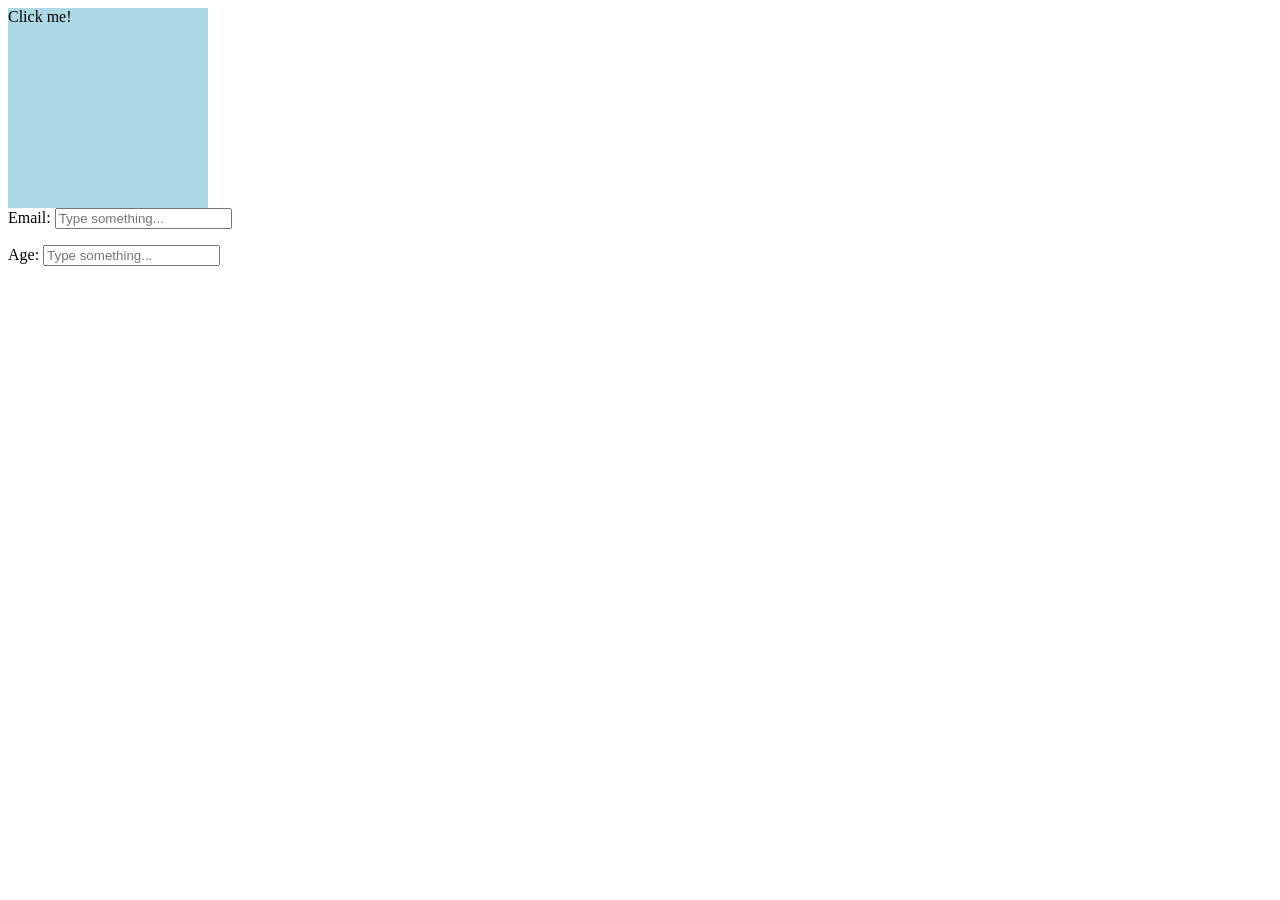
<file: javascript/event.html>
<!doctype html>
<html lang="en">
  <head>
    <meta charset="UTF-8" />
    <meta name="viewport" content="width=device-width, initial-scale=1.0" />
    <title>Document</title>
  </head>
  <body>
    <div
      id="box"
      style="width: 200px; height: 200px; background-color: lightblue"
    >
      Click me!
    </div>

    <div>
      <form>
        <div>
          <label for="email">Email:</label>
          <input type="text" id="email" placeholder="Type something..." />
          <p id="errorEmail"></p>
        </div>
        <div>
          <label for="age">Age:</label>
          <input type="text" id="age" placeholder="Type something..." />
          <p id="errorAge"></p>
        </div>
      </form>
    </div>

    <script>
      //   const box = document.getElementById("box");
      //   box.addEventListener("mouseover", function () {
      //     alert("Box hovered!");
      //   });

      //   window.addEventListener("resize", function () {
      //     console.log("Window resized!");
      //   });

      const emailField = document.getElementById("email");
      const errorEmail = document.getElementById("errorEmail");

      emailField.addEventListener("change", function (event) {
        const emailValue = event.target.value;
        console.log(emailValue);

        if (emailValue.includes("@")) {
          errorEmail.textContent = "";
          emailField.style.borderColor = "green";
        } else {
          errorEmail.textContent = "Please enter a valid email address.";
          errorEmail.style.color = "red";
          emailField.style.borderColor = "red";
        }
      });

      const ageField = document.getElementById("age");

      ageField.addEventListener("keydown", dontAllowNumbers);

      function dontAllowNumbers(event) {
        const key = event.key;
        if (!/\d/.test(key)) {
          event.preventDefault();
        }
      }
    </script>
  </body>
</html>
</file>
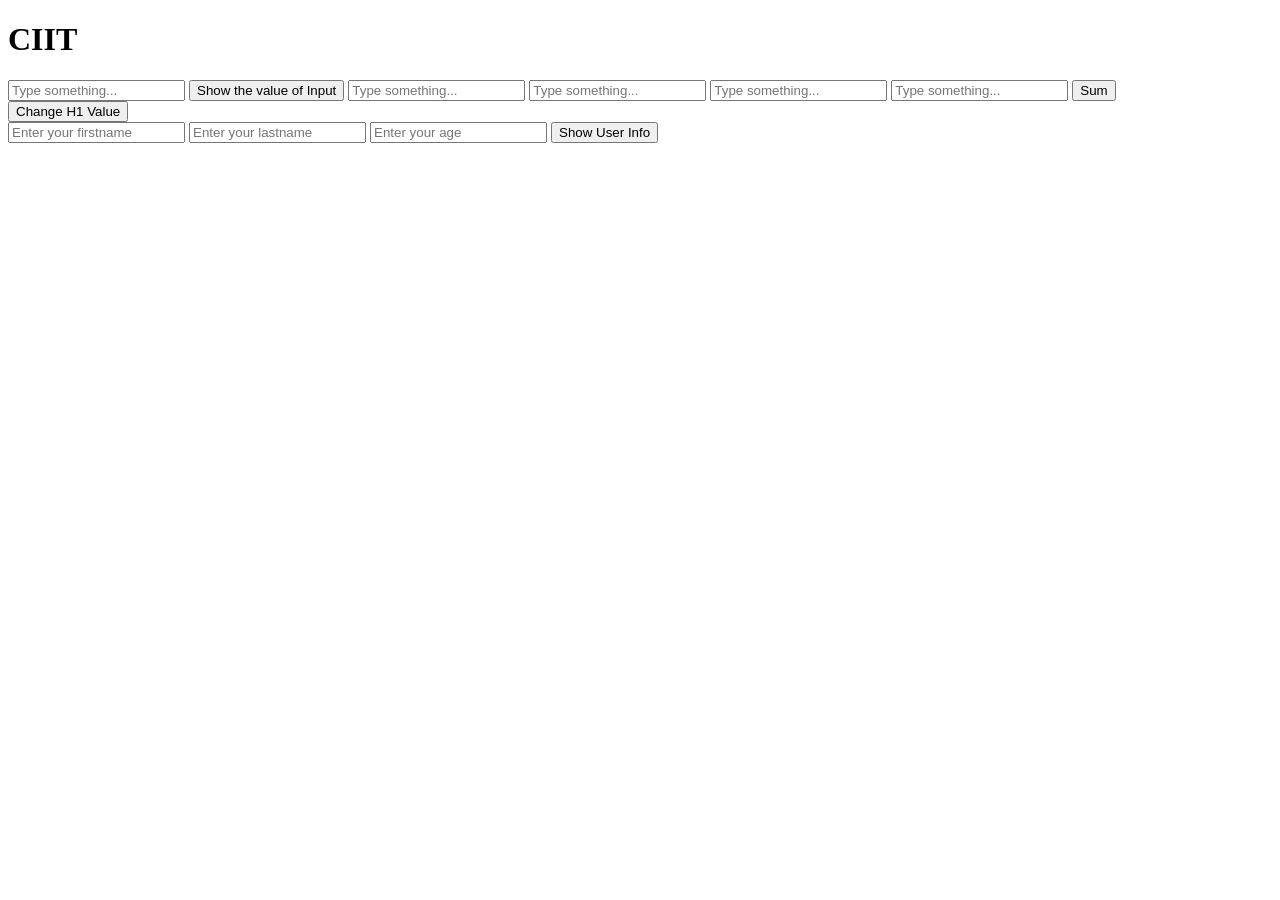
<file: javascript/javascriptTutorial.html>
<!doctype html>
<html lang="en">
  <head>
    <meta charset="UTF-8" />
    <meta name="viewport" content="width=device-width, initial-scale=1.0" />
    <title>Javascript Tutorial</title>

    <!-- EXTERNAL JAVASCRIPT -->
    <script src="js/external.js"></script>
  </head>

  <body>
    <!-- INLINE JAVASCRIPT -->
    <h1 id="applicationName"></h1>

    <input type="text" id="inputField" placeholder="Type something..." />

    <button onclick="showName()">Show the value of Input</button>

    <input type="text" id="first" placeholder="Type something..." />
    <input type="text" id="second" placeholder="Type something..." />
    <input type="text" id="third" placeholder="Type something..." />
    <input type="text" id="fourth" placeholder="Type something..." />
    <button onclick="sumValues()">Sum</button>

    <div id="displayInput"></div>

    <button
      onclick="
        document.getElementById('applicationName').innerText = 'CIIT NEW VALUE'
      "
    >
      Change H1 Value
    </button>

    <div id="displayErrorMessage"></div>
    <input type="text" id="firstName" placeholder="Enter your firstname" />
    <input type="text" id="lastName" placeholder="Enter your lastname" />
    <input type="text" id="age" placeholder="Enter your age" />

    <button onclick="showUserInfo()">Show User Info</button>

    <!-- <p onclick="alert('Welcome to the Javascript Tutorial!')">
      Welcome to the Javascript Tutorial!
    </p> -->

    <script>
      function showUserInfo() {
        let firstName = document.getElementById("firstName").value;
        let lastName = document.getElementById("lastName").value;
        let age = document.getElementById("age").value;

        let userInfo = `Your name is ${firstName} ${lastName} and you are ${age} years old.`;
        console.log(userInfo);

        document.getElementById("displayInput").innerText = userInfo;
      }

      function sumValues() {
        let firstValue = document.getElementById("first").value;
        let secondValue = document.getElementById("second").value;
        let thirdValue = document.getElementById("third").value;
        let fourthValue = document.getElementById("fourth").value;

        let sum =
          Number(firstValue) +
          Number(secondValue) +
          Number(thirdValue) +
          Number(fourthValue);
        let result = `The sum of the values is : ${sum}`;
        console.log(result);

        document.getElementById("displayInput").innerText = result;
      }
      console.log(msg);

      let name = "Jerum";

      console.log(typeof name);

      showName();

      function showName() {
        console.log("This is a function that shows the name variable.");
        name = "show name function";
        let inputValue = document.getElementById("inputField").value;
        document.getElementById("displayInput").innerText = inputValue;

        function nestedFunction() {
          name = "nested function";
          console.log("This is a nested function.");
        }
      }

      // Internal JAVASCRIPT
      console.log("Welcome to the Javascript Tutorial!");

      let schoolName = "CIIT"; // this data is from the database

      let camelCase = "This is Camel Case";
      let PascalCase = "This is Pascal Case";
      let UPPER_SNAKE_CASE = "This is Upper Snake Case";
      let lower_snake_case = "This is Lower Snake Case";

      const PI = 3.14;
      const BIRTH_YEAR = 2000;

      let schoolAgeGap = 12.123;
      let city = "Manila";
      let isStudent = true;
      let x;
      let blank = null;
      name = "Change Value";
      //let age = 20;
      let isEnrolled = true;
      //const PI = 3.14;

      let firstName = 2;
      let lastName = 3;
      let middleName = "P";

      let fullName = firstName + " " + middleName + ". " + lastName;
      console.log(fullName);

      let fullNameTemplate = `${firstName} ${middleName}. ${lastName}`;
      console.log(fullNameTemplate);

      document.getElementById("applicationName").innerText = schoolName;

      var msg = "Hello, World!";

      let firstGrade = 85;
      let secondGrade = 90;
      let thirdGrade = 92;
      let fourthGrade = 95;

      let sumGrades = firstGrade + secondGrade + thirdGrade + fourthGrade;
      let differenceGrades = fourthGrade - thirdGrade;
      let productGrades = firstGrade * secondGrade;
      let quotientGrades = fourthGrade / secondGrade;

      let average = sumGrades / 4;

      sumGrades = sumGrades + 10; // sumGrades += 10;
      sumGrades += 10; // sumGrades = sumGrades + 10;

      sumGrades -= 5; // sumGrades = sumGrades - 5;
      sumGrades *= 2; // sumGrades = sumGrades * 2;
      sumGrades /= 2; // sumGrades = sumGrades / 2;
      sumGrades %= 3; // sumGrades = sumGrades % 3;
      sumGrades **= 2; // sumGrades = sumGrades ** 2;

      console.log(`The sum of the grade is: ${sumGrades}`);
      console.log(`The difference of the grade is: ${differenceGrades}`);
      console.log(`The product of the grade is: ${productGrades}`);
      console.log(`The quotient of the grade is: ${quotientGrades.toFixed(2)}`);

      let isPassed = average >= 75;
      let isFailed = average < 75;

      console.log(`The average grade is: ${average}`);
      console.log(`Passed: ${isPassed}`);
      console.log(`Failed: ${isFailed}`);

      let stocks = 11;
      if (stocks >= 100) {
        console.log("The stocks are full.");

        if (stocks > 100) {
          console.log("The stocks are overstocked.");

          if (stocks > 150) {
            console.log("The stocks are dangerously overstocked.");
          }
        } else {
          console.log("The stocks are just right.");
        }
      } else if (stocks < 100 && stocks > 10) {
        console.log("The stocks are running low.");
      } else {
        console.log("The stocks are out of stock.");
      }

      let username = "admIn";
      let password = "passWord123";

      if (username == "admin" && password == "password123") {
        console.log("Login successful!");
      } else {
        console.log("Login failed!");
      }

      let age = 17;
      let hasParent = true;

      if (age >= 18 || hasParent) {
        console.log("You can enter the club.");
      } else {
        console.log("You cannot enter the club.");
      }

      let passwordCorrect = true;
      let attempts = 3;
      let isAdmin = false;

      let accessGranted = passwordCorrect
        ? "Access granted."
        : attempts === 3
          ? "Access grated"
          : "Access denied.";

      if ((passwordCorrect && attempts < 3) || isAdmin) {
        console.log("Access granted.");
      } else {
        console.log("Access denied.");
      }

      let hasApiKey = true;
      let keyExpired = false;

      console.log(hasApiKey && !keyExpired); // true

      let count = 0;
      count = count + 1;
      count += 1; // count = count + 1;
      count++; // count = count + 1;
    </script>
  </body>
</html>
</file>
<file: html_activities/css/main.css>
h1 {
  color: red;
}

h2 {
  color: orange;
  font-size: 30px;
}

body {
  background-color: #e9e9e9;
}

p {
  font-size: 10px;
  border: 1px solid red;
}

/* CLASS SELECTOR */
.hero-image {
  border: 5px solid black;
}

/* IDENTIFIER SELECTOR */
#hero-last-image {
  border: 5px solid blue;
}

#about {
  border: 1px solid green;
  margin: 100px;
  padding: 20px;
  background-image: url("../images/image1.jpeg");
  background-repeat: no-repeat;
  background-size: cover;
}

.subscribe-span {
  display: inline-block;
  width: 150px;
}

.box {
  display: inline-block;
  width: 200px;
  height: 200px;
  border: 1px solid black;
}

#box-1 {
  background-color: yellow;
}

#box-2 {
  background-color: pink;
}
#box-3 {
  background-color: lightblue;
}

#subscribe-box-2 {
  display: flex;
}

.table-transparent {
  background-color: transparent;
}

.table-transparent thead {
  background-color: transparent;
}

nav {
  display: flex;
}

#main-nav {
  display: flex;
  list-style: none;
  justify-content: space-evenly;
  width: 100%;
}
#main-nav li {
  display: flex;
  justify-content: space-between;
}

#hero div {
  display: flex;
  justify-content: space-between;
}
</file>
